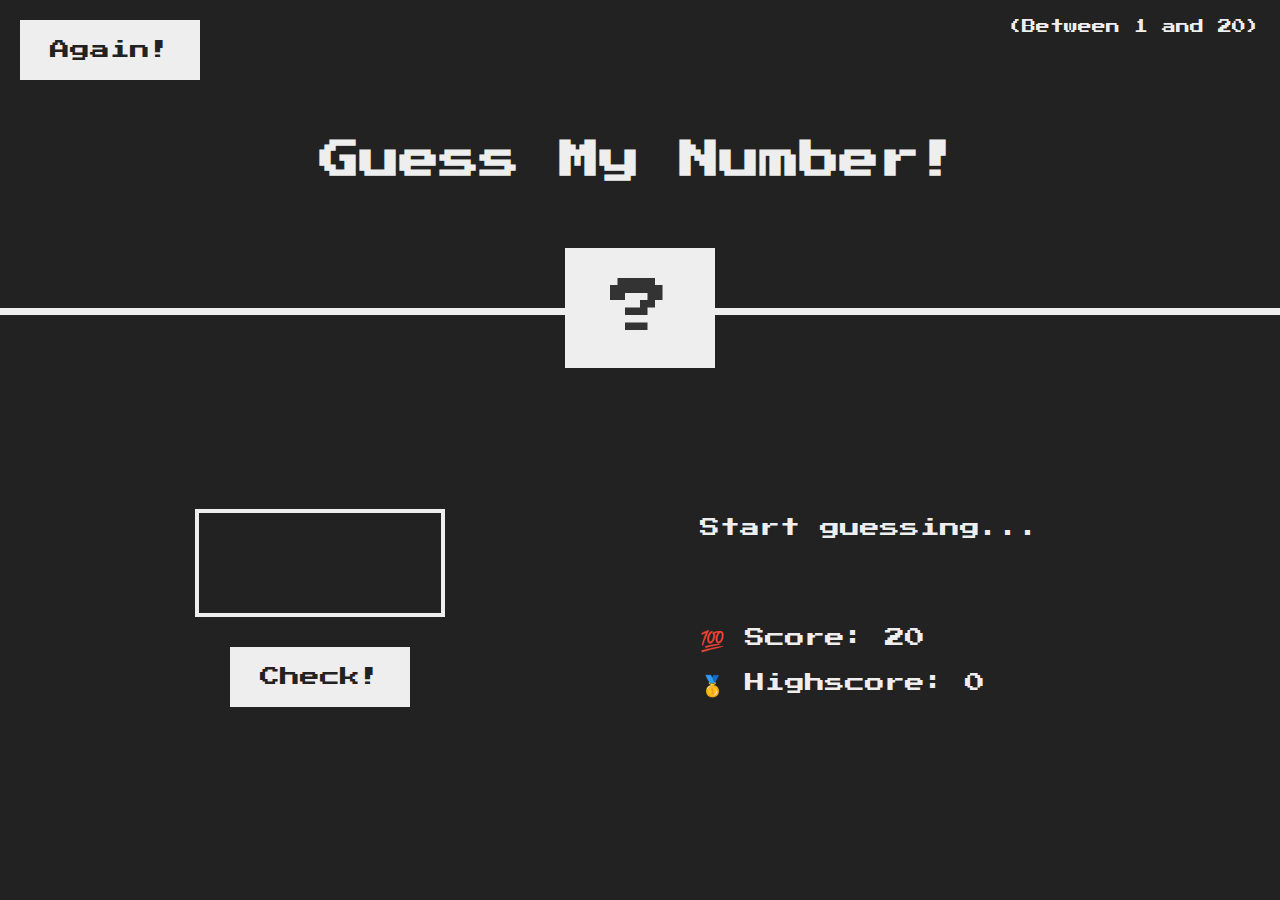
<file: Notebooks /Advanced Javascript - Jonas Full Course/DOM - Guess Number Game/index.html>
<!DOCTYPE html>
<html lang="en">
  <head>
    <meta charset="UTF-8" />
    <meta name="viewport" content="width=device-width, initial-scale=1.0" />
    <meta http-equiv="X-UA-Compatible" content="ie=edge" />
    <link rel="stylesheet" href="style.css" />
    <title>Guess My Number!</title>
  </head>
  <body>
    <header>
      <h1>Guess My Number!</h1>
      <p class="between">(Between 1 and 20)</p>
      <button class="btn again">Again!</button>
      <div class="number">?</div>
    </header>
    <main>
      <section class="left">
        <input type="number" class="guess" />
        <button class="btn check">Check!</button>
      </section>
      <section class="right">
        <p class="message">Start guessing...</p>
        <p class="label-score">💯 Score: <span class="score">20</span></p>
        <p class="label-highscore">
          🥇 Highscore: <span class="highscore">0</span>
        </p>
      </section>
    </main>
    <script src="script.js"></script>
  </body>
</html>
</file>
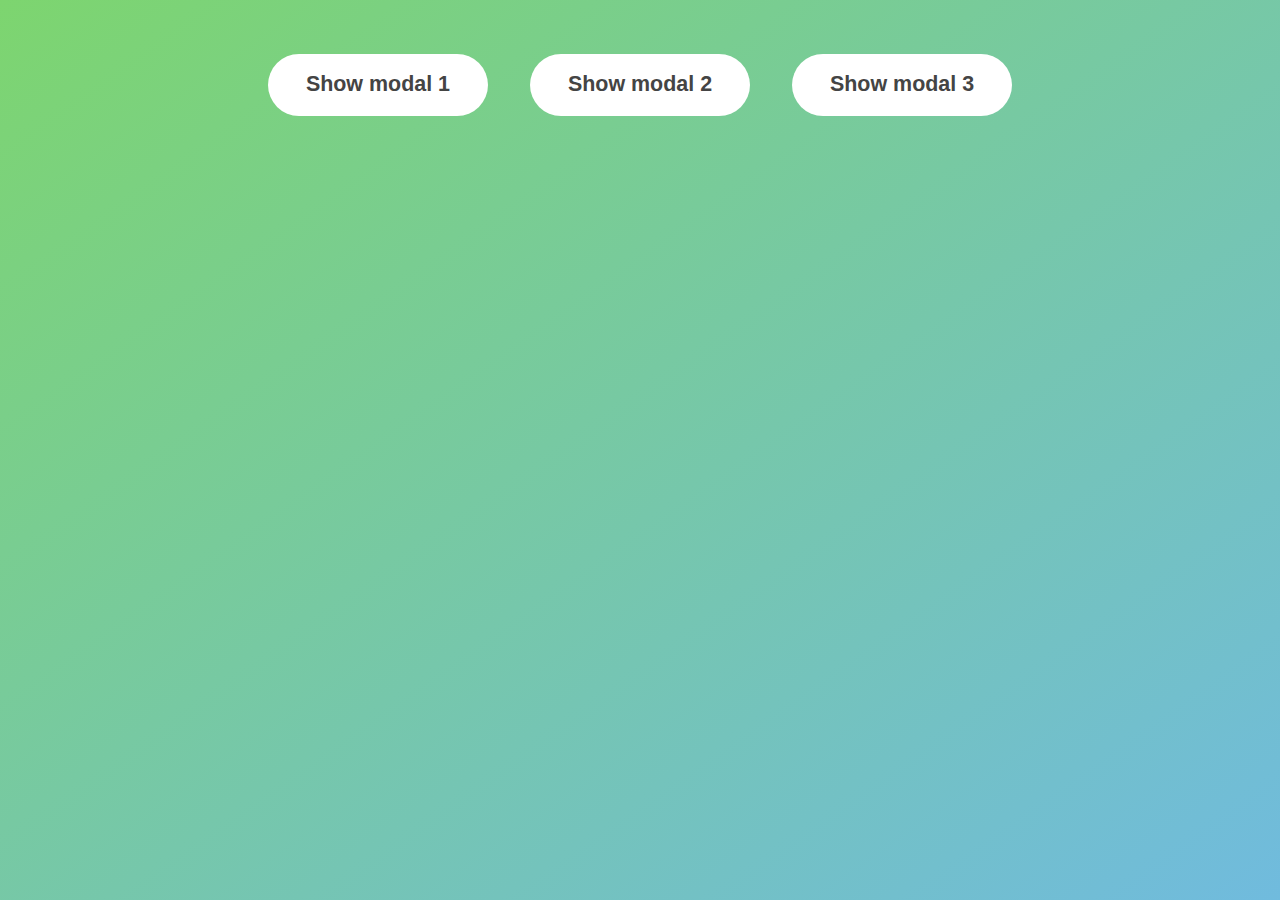
<file: Notebooks /Advanced Javascript - Jonas Full Course/DOM - Modal Project  /index.html>
<!DOCTYPE html>
<html lang="en">
  <head>
    <meta charset="UTF-8" />
    <meta name="viewport" content="width=device-width, initial-scale=1.0" />
    <meta http-equiv="X-UA-Compatible" content="ie=edge" />
    <link rel="stylesheet" href="style.css" />
    <title>Modal window</title>
  </head>
  <body>
    <button class="show-modal">Show modal 1</button>
    <button class="show-modal">Show modal 2</button>
    <button class="show-modal">Show modal 3</button>

    <div class="modal hidden">
      <button class="close-modal">&times;</button>
      <h1>I'm a modal window 🎉</h1>
      <p>
        Lorem ipsum dolor sit amet, consectetur adipisicing elit, sed do eiusmod
        tempor incididunt ut labore et dolore magna aliqua. Ut enim ad minim
        veniam, quis nostrud exercitation ullamco laboris nisi ut aliquip ex ea
        commodo consequat. Duis aute irure dolor in reprehenderit in voluptate
        velit esse cillum dolore eu fugiat nulla pariatur. Excepteur
        sintkjsldgjkdlfj
      </p>
    </div>
    <div class="overlay hidden"></div>

    <script src="script.js"></script>
  </body>
</html>
</file>
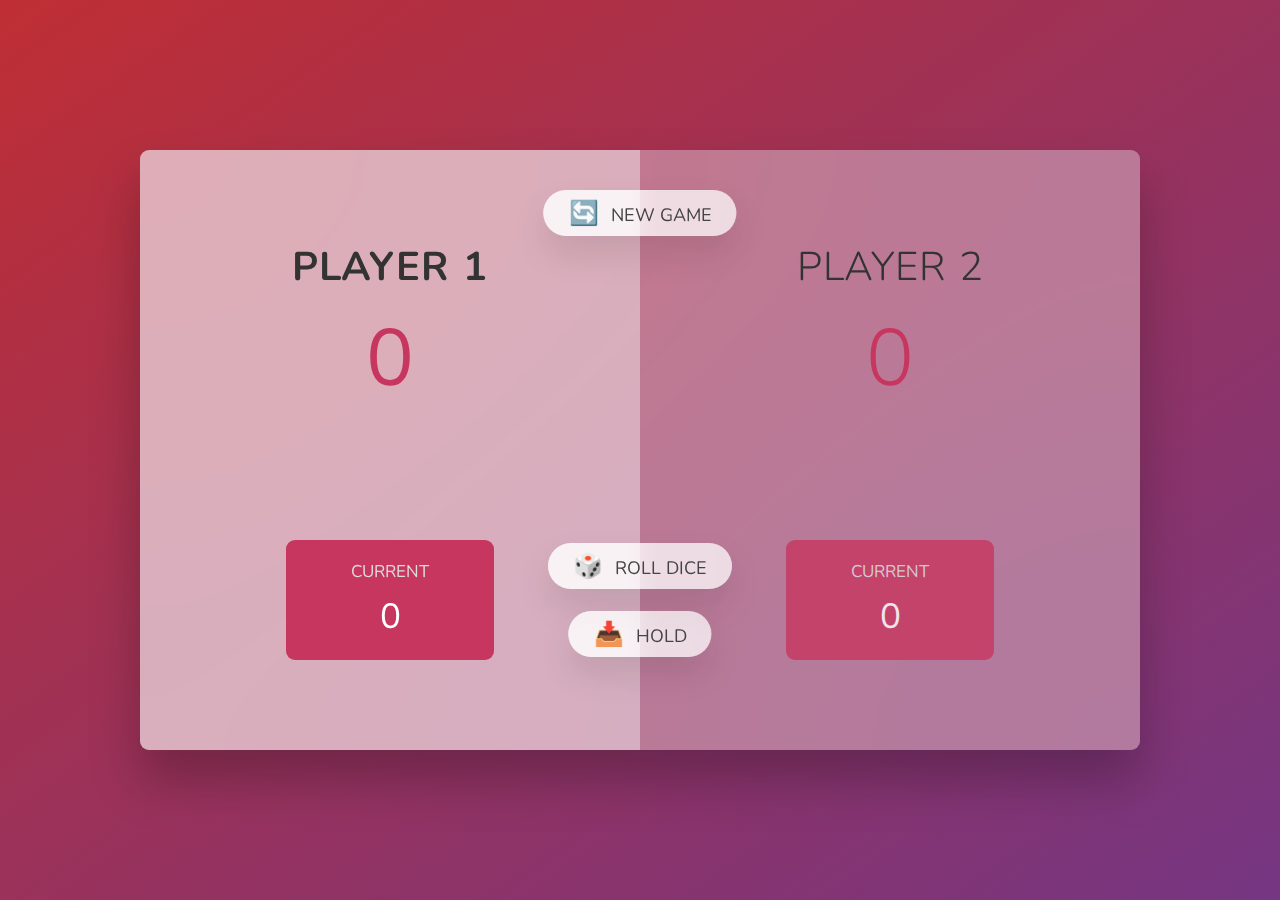
<file: Notebooks /Advanced Javascript - Jonas Full Course/DOM - Pig Game Project/index.html>
<!DOCTYPE html>
<html lang="en">
  <head>
    <meta charset="UTF-8" />
    <meta name="viewport" content="width=device-width, initial-scale=1.0" />
    <meta http-equiv="X-UA-Compatible" content="ie=edge" />
    <link rel="stylesheet" href="style.css" />
    <title>Fun Dice Game!</title>
  </head>
  <body>
    <main>
      <section class="player player--0 player--active">
        <h2 class="name" id="name--0">Player 1</h2>
        <p class="score" id="score--0">43</p>
        <div class="current">
          <p class="current-label">Current</p>
          <p class="current-score" id="current--0">0</p>
        </div>
      </section>
      <section class="player player--1">
        <h2 class="name" id="name--1">Player 2</h2>
        <p class="score" id="score--1">24</p>
        <div class="current">
          <p class="current-label">Current</p>
          <p class="current-score" id="current--1">0</p>
        </div>
      </section>

      <img src="dice-5.png" alt="Playing dice" class="dice" />
      <button class="btn btn--new">🔄 New game</button>
      <button class="btn btn--roll">🎲 Roll dice</button>
      <button class="btn btn--hold">📥 Hold</button>
    </main>
    <script src="script.js"></script>
  </body>
</html>
</file>
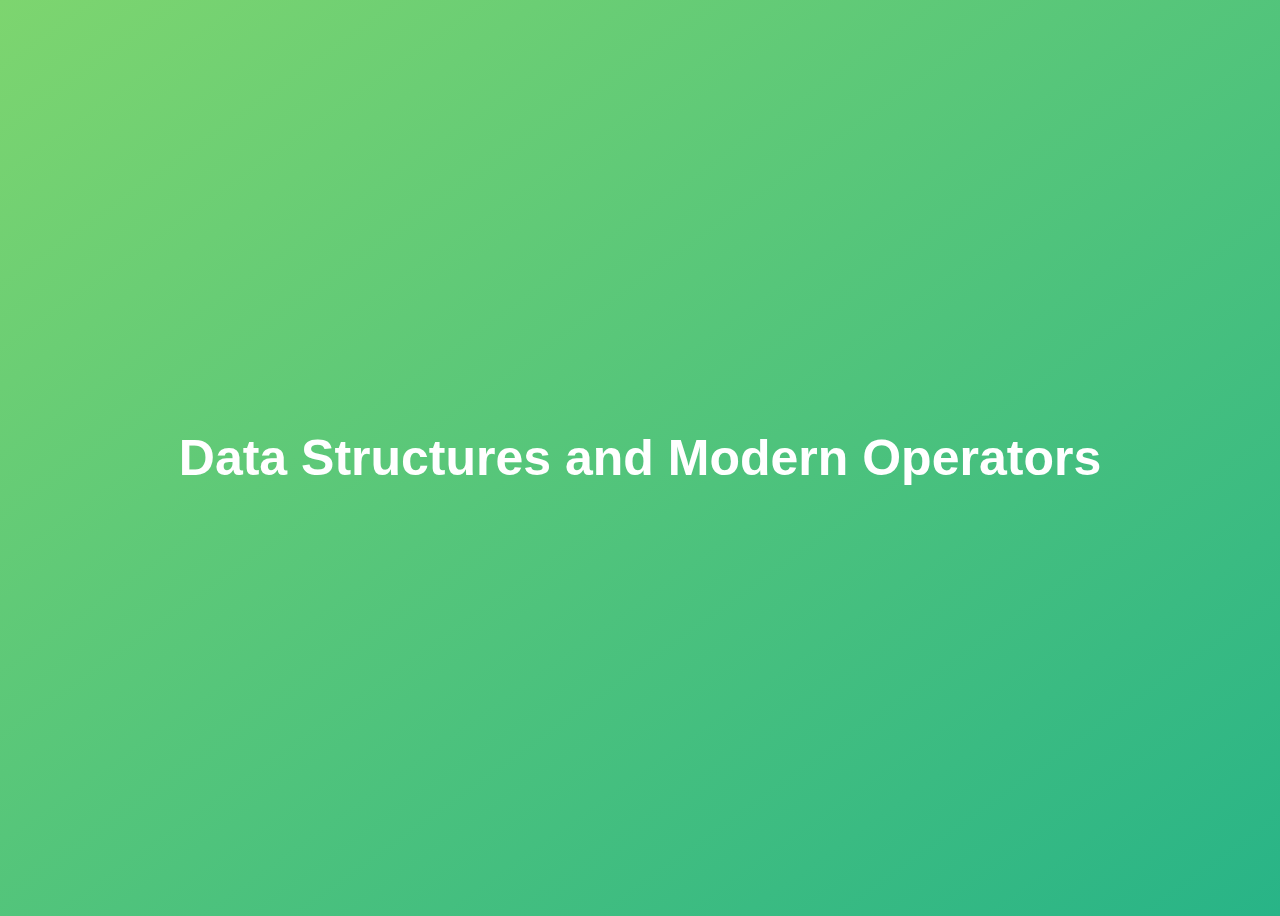
<file: Notebooks /Advanced Javascript - Jonas Full Course/Data Structure /09-Revisted Spread Operator /index.html>
<!DOCTYPE html>
<html lang="en">
  <head>
    <meta charset="UTF-8" />
    <meta name="viewport" content="width=device-width, initial-scale=1.0" />
    <meta http-equiv="X-UA-Compatible" content="ie=edge" />
    <title>Data Structures and Modern Operators</title>
    <style>
      body {
        height: 100vh;
        display: flex;
        align-items: center;
        background: linear-gradient(to top left, #28b487, #7dd56f);
      }
      h1 {
        font-family: sans-serif;
        font-size: 50px;
        line-height: 1.3;
        width: 100%;
        padding: 30px;
        text-align: center;
        color: white;
      }
      button {
        width: 50px;
        height: 20px;
        margin: 10px;
      }
      textarea {
        width: 300px;
        height: 100px;
      }
    </style>
  </head>
  <body>
    <h1>Data Structures and Modern Operators</h1>
    <script src="script.js"></script>
  </body>
</html>
</file>
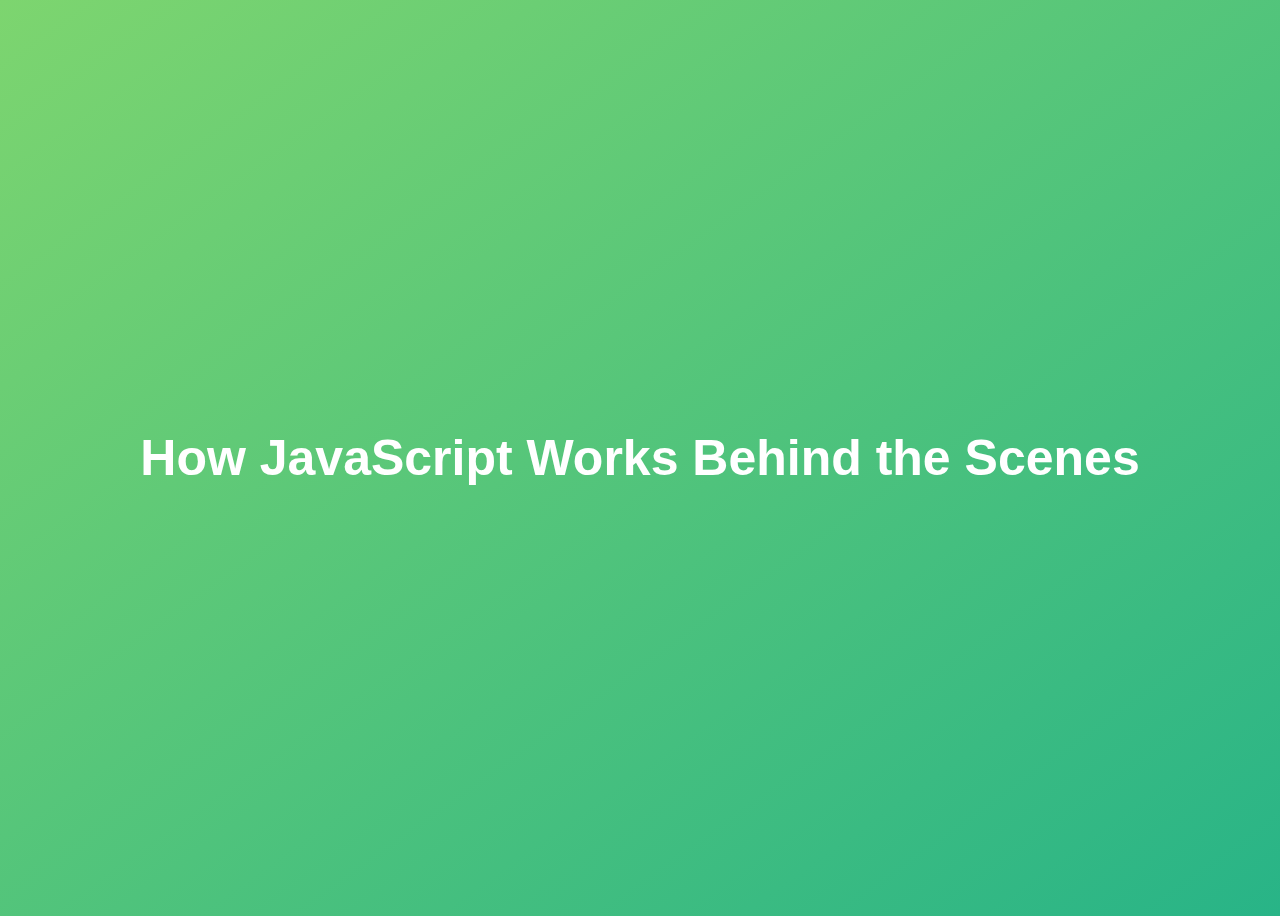
<file: Notebooks /Advanced Javascript - Jonas Full Course/How JS Works Behind the Scenes/starter/index.html>
<!DOCTYPE html>
<html lang="en">
  <head>
    <meta charset="UTF-8" />
    <meta name="viewport" content="width=device-width, initial-scale=1.0" />
    <meta http-equiv="X-UA-Compatible" content="ie=edge" />
    <title>How JavaScript Works Behind the Scenes</title>
    <style>
      body {
        height: 100vh;
        display: flex;
        align-items: center;
        background: linear-gradient(to top left, #28b487, #7dd56f);
      }
      h1 {
        font-family: sans-serif;
        font-size: 50px;
        line-height: 1.3;
        width: 100%;
        padding: 30px;
        text-align: center;
        color: white;
      }
    </style>
  </head>
  <body>
    <h1>How JavaScript Works Behind the Scenes</h1>
    <script src="script.js"></script>
  </body>
</html>
</file>
<file: Notebooks /Advanced Javascript - Jonas Full Course/DOM - Guess Number Game/style.css>
@import url('https://fonts.googleapis.com/css?family=Press+Start+2P&display=swap');

* {
  margin: 0;
  padding: 0;
  box-sizing: inherit;
}

html {
  font-size: 62.5%;
  box-sizing: border-box;
}

body {
  font-family: 'Press Start 2P', sans-serif;
  color: #eee;
  background-color: #222;
  /* background-color: #60b347; */
}

/* LAYOUT */
header {
  position: relative;
  height: 35vh;
  border-bottom: 7px solid #eee;
}

main {
  height: 65vh;
  color: #eee;
  display: flex;
  align-items: center;
  justify-content: space-around;
}

.left {
  width: 52rem;
  display: flex;
  flex-direction: column;
  align-items: center;
}

.right {
  width: 52rem;
  font-size: 2rem;
}

/* ELEMENTS STYLE */
h1 {
  font-size: 4rem;
  text-align: center;
  position: absolute;
  width: 100%;
  top: 52%;
  left: 50%;
  transform: translate(-50%, -50%);
}

.number {
  background: #eee;
  color: #333;
  font-size: 6rem;
  width: 15rem;
  padding: 3rem 0rem;
  text-align: center;
  position: absolute;
  bottom: 0;
  left: 50%;
  transform: translate(-50%, 50%);
}

.between {
  font-size: 1.4rem;
  position: absolute;
  top: 2rem;
  right: 2rem;
}

.again {
  position: absolute;
  top: 2rem;
  left: 2rem;
}

.guess {
  background: none;
  border: 4px solid #eee;
  font-family: inherit;
  color: inherit;
  font-size: 5rem;
  padding: 2.5rem;
  width: 25rem;
  text-align: center;
  display: block;
  margin-bottom: 3rem;
}

.btn {
  border: none;
  background-color: #eee;
  color: #222;
  font-size: 2rem;
  font-family: inherit;
  padding: 2rem 3rem;
  cursor: pointer;
}

.btn:hover {
  background-color: #ccc;
}

.message {
  margin-bottom: 8rem;
  height: 3rem;
}

.label-score {
  margin-bottom: 2rem;
}
</file>
<file: Notebooks /Advanced Javascript - Jonas Full Course/DOM - Modal Project  /style.css>
* {
  margin: 0;
  padding: 0;
  box-sizing: inherit;
}

html {
  font-size: 67%;
  box-sizing: border-box;
}

body {
  font-family: sans-serif;
  color: #535151;
  line-height: 1.4;
  height: 100vh;
  position: relative;
  display: flex;
  align-items: flex-start;
  justify-content: center;
  background: linear-gradient(to top left, #70bbde, #7dd56f);
}

.show-modal {
  font-size: 2rem;
  font-weight: 600;
  padding: 1.75rem 3.5rem;
  margin: 5rem 2rem;
  border: none;
  background-color: #fff;
  color: #444;
  border-radius: 10rem;
  cursor: pointer;
}

.close-modal {
  position: absolute;
  top: 1.2rem;
  right: 2rem;
  font-size: 5rem;
  color: #333;
  cursor: pointer;
  border: none;
  background: none;
}

h1 {
  font-size: 2.5rem;
  margin-bottom: 2rem;
}

p {
  font-size: 1.8rem;
}

/* -------------------------- */
/* CLASSES TO MAKE MODAL WORK */
.hidden {
  display: none;
}

.modal {
  position: absolute;
  top: 50%;
  left: 50%;
  transform: translate(-50%, -50%);
  width: 70%;

  background-color: white;
  padding: 6rem;
  border-radius: 10px;
  box-shadow: 0 3rem 5rem rgba(120, 112, 112, 0.3);
  z-index: 10;
}

.overlay {
  position: absolute;
  top: 0;
  left: 0;
  width: 100%;
  height: 100%;
  background-color: rgba(0, 0, 0, 0.6);
  backdrop-filter: blur(3px);
  z-index: 5;
}
</file>
<file: Notebooks /Advanced Javascript - Jonas Full Course/DOM - Pig Game Project/style.css>
@import url('https://fonts.googleapis.com/css2?family=Nunito&display=swap');

* {
  margin: 0;
  padding: 0;
  box-sizing: inherit;
}

html {
  font-size: 62.5%;
  box-sizing: border-box;
}

body {
  font-family: 'Nunito', sans-serif;
  font-weight: 400;
  height: 100vh;
  color: #333;
  background-image: linear-gradient(to top left, #753682 0%, #bf2e34 100%);
  display: flex;
  align-items: center;
  justify-content: center;
}

/* LAYOUT */
main {
  position: relative;
  width: 100rem;
  height: 60rem;
  background-color: rgba(255, 255, 255, 0.35);
  backdrop-filter: blur(200px);
  filter: blur();
  box-shadow: 0 3rem 5rem rgba(0, 0, 0, 0.25);
  border-radius: 9px;
  overflow: hidden;
  display: flex;
}

.player {
  flex: 50%;
  padding: 9rem;
  display: flex;
  flex-direction: column;
  align-items: center;
  transition: all 0.75s;
}

/* ELEMENTS */
.name {
  position: relative;
  font-size: 4rem;
  text-transform: uppercase;
  letter-spacing: 1px;
  word-spacing: 2px;
  font-weight: 300;
  margin-bottom: 1rem;
}

.score {
  font-size: 8rem;
  font-weight: 300;
  color: #c7365f;
  margin-bottom: auto;
}

.player--active {
  background-color: rgba(255, 255, 255, 0.4);
}
.player--active .name {
  font-weight: 700;
}
.player--active .score {
  font-weight: 400;
}

.player--active .current {
  opacity: 1;
}

.current {
  background-color: #c7365f;
  opacity: 0.8;
  border-radius: 9px;
  color: #fff;
  width: 65%;
  padding: 2rem;
  text-align: center;
  transition: all 0.75s;
}

.current-label {
  text-transform: uppercase;
  margin-bottom: 1rem;
  font-size: 1.7rem;
  color: #ddd;
}

.current-score {
  font-size: 3.5rem;
}

/* ABSOLUTE POSITIONED ELEMENTS */
.btn {
  position: absolute;
  left: 50%;
  transform: translateX(-50%);
  color: #444;
  background: none;
  border: none;
  font-family: inherit;
  font-size: 1.8rem;
  text-transform: uppercase;
  cursor: pointer;
  font-weight: 400;
  transition: all 0.2s;

  background-color: white;
  background-color: rgba(255, 255, 255, 0.6);
  backdrop-filter: blur(10px);

  padding: 0.7rem 2.5rem;
  border-radius: 50rem;
  box-shadow: 0 1.75rem 3.5rem rgba(0, 0, 0, 0.1);
}

.btn::first-letter {
  font-size: 2.4rem;
  display: inline-block;
  margin-right: 0.7rem;
}

.btn--new {
  top: 4rem;
}
.btn--roll {
  top: 39.3rem;
}
.btn--hold {
  top: 46.1rem;
}

.btn:active {
  transform: translate(-50%, 3px);
  box-shadow: 0 1rem 2rem rgba(0, 0, 0, 0.15);
}

.btn:focus {
  outline: none;
}

.dice {
  position: absolute;
  left: 50%;
  top: 16.5rem;
  transform: translateX(-50%);
  height: 10rem;
  box-shadow: 0 2rem 5rem rgba(0, 0, 0, 0.2);
}

.player--winner {
  background-color: #2f2f2f;
}

.player--winner .name {
  font-weight: 700;
  color: #c7365f;
}

.hidden {
  display: none;
}
</file>
